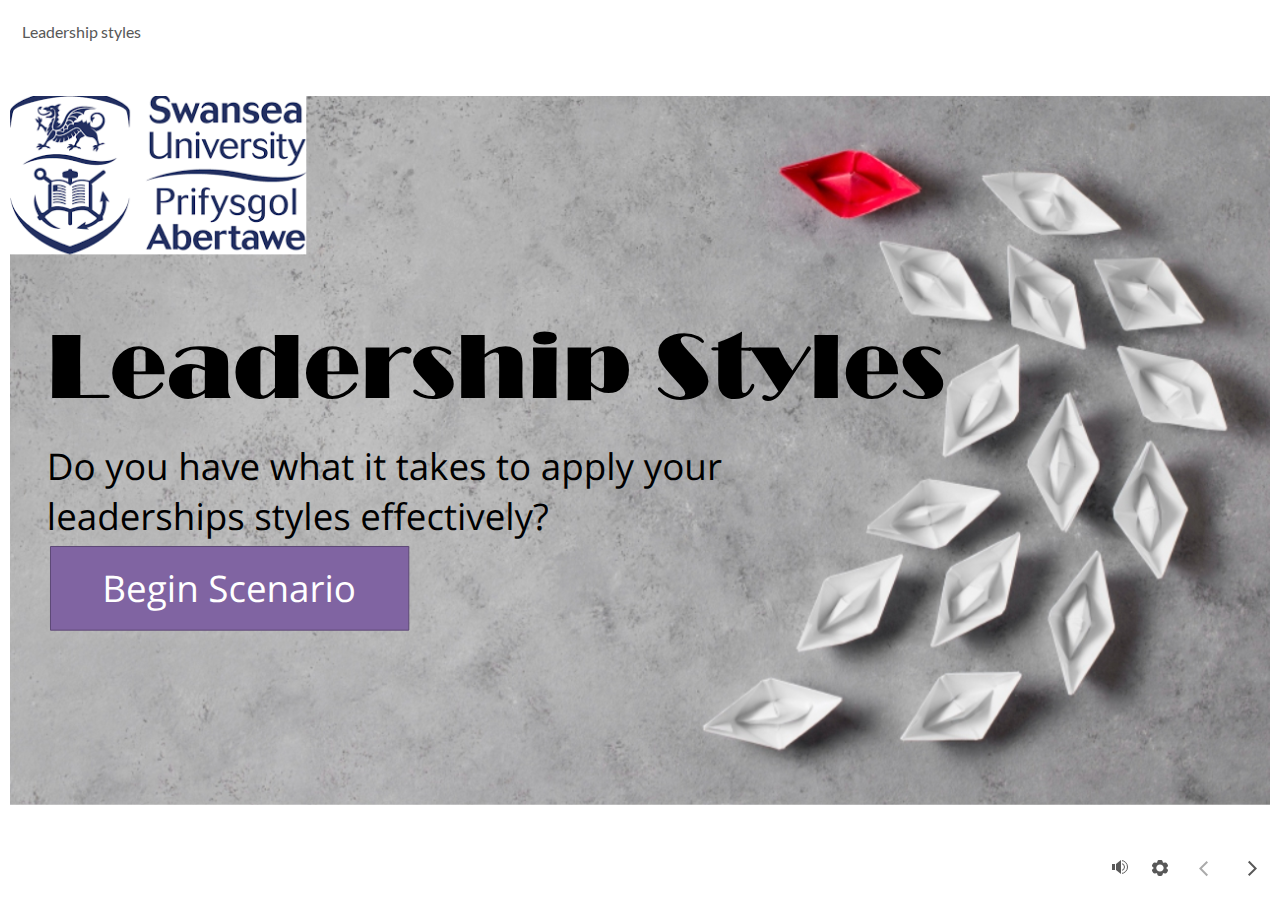
<file: index.html>
﻿<!doctype html>
<html lang="en-US">
<head>
  <meta charset="utf-8">
  <!-- Created using Storyline 360 - http://www.articulate.com  -->
  <!-- version: 3.76.30446.0 -->
  <title>Leadership styles</title>
  <meta http-equiv="x-ua-compatible" content="IE=edge"/>
  <meta name="viewport" content="width=device-width,initial-scale=1,user-scalable=no,shrink-to-fit=no,minimal-ui"/>
  <meta name="apple-mobile-web-app-capable" content="yes"/>
  <style>
    html, body { height: 100%; padding: 0; margin: 0 }
    #app { height: 100%; width: 100%; }
  </style>

  <script>
    window.DS = {};
    window.globals = {
      DATA_PATH_BASE: '',
      HAS_FRAME: true,
      HAS_SLIDE: true,

      lmsPresent: false,
      tinCanPresent: false,
      cmi5Present: false,
      aoSupport: false,
      scale: 'noscale',
      captureRc: false,
      browserSize: 'optimal',
      bgColor: '#FFFFFF',
      features: 'AccessibleVideo,ConnectionMessages,DropIn1,FullScreenToggle,InsertSvgPicture,LayerPresentAsDialog,MultipleQuizTracking,PlayerSpeedControl,StreamingVideo,UpdatedThemeEditor,UseAudioElement,VideoTranscripts',
      themeName: 'unified',
      preloaderColor: '#8C8C8C',
      suppressAnalytics: false,
      productChannel: 'stable',
      publishSource: 'storyline',
      aid: 'aid|ac6b4504-65fd-4cf8-86ee-554041f981d7',
      cid: 'e0d2ac02-83d3-4459-b502-01b6a561c4eb',
      playerVersion: '3.76.30446.0',
      publishTimestamp: '2023-06-19T13:06:47.9716850Z',
      maxIosVideoElements: 10,
      connectionSettings: { message: 'You%20are%20offline.%20Trying%20to%20reconnect...', useDarkTheme: true, mode: 'disabled' },

      
      parseParams: function(qs) {
        if (window.globals.parsedParams != null) {
          return window.globals.parsedParams;
        }
        qs = (qs || window.location.search.substr(1)).split('+').join(' ');
        var params = {},
            tokens,
            re = /[?&]?([^=]+)=([^&]*)/g;

        while (tokens = re.exec(qs)) {
          params[decodeURIComponent(tokens[1]).trim()] =
            decodeURIComponent(tokens[2]).trim();
        }
        window.globals.parsedParams = params;
        return params;
      }

    };
  </script>
  <script>
    var isIe11 = ('ActiveXObject' in window || window.MSBlobBuilder != null)
      && window.msCrypto != null && !window.ActiveXObject;
    if (isIe11) {
      window.globals.unsupportedBrowser = true;
      document.write(atob('[base64]'));
    }
  </script>
  
  <script>window.THREE = { };</script>
  
</head>
<body style="background: #FFFFFF" class="cs-HTML theme-unified">
  <!-- 360 -->
  <script>!function(){var e,i=/iPhone/i,o=/iPod/i,n=/iPad/i,t=/\biOS-universal(?:.+)Mac\b/i,r=/\bAndroid(?:.+)Mobile\b/i,a=/Android/i,d=/(?:SD4930UR|\bSilk(?:.+)Mobile\b)/i,p=/Silk/i,l=/Windows Phone/i,u=/\bWindows(?:.+)ARM\b/i,b=/BlackBerry/i,s=/BB10/i,c=/Opera Mini/i,f=/\b(CriOS|Chrome)(?:.+)Mobile/i,h=/Mobile(?:.+)Firefox\b/i,v=function(e){return void 0!==e&&"MacIntel"===e.platform&&"number"==typeof e.maxTouchPoints&&e.maxTouchPoints>1&&"undefined"==typeof MSStream};e=function(e){var m={userAgent:"",platform:"",maxTouchPoints:0};e||"undefined"==typeof navigator?"string"==typeof e?m.userAgent=e:e&&e.userAgent&&(m={userAgent:e.userAgent,platform:e.platform,maxTouchPoints:e.maxTouchPoints||0}):m={userAgent:navigator.userAgent,platform:navigator.platform,maxTouchPoints:navigator.maxTouchPoints||0};var g=m.userAgent,y=g.split("[FBAN");void 0!==y[1]&&(g=y[0]),void 0!==(y=g.split("Twitter"))[1]&&(g=y[0]);var A=function(e){return function(i){return i.test(e)}}(g),w={apple:{phone:A(i)&&!A(l),ipod:A(o),tablet:!A(i)&&(A(n)||v(m))&&!A(l),universal:A(t),device:(A(i)||A(o)||A(n)||A(t)||v(m))&&!A(l)},amazon:{phone:A(d),tablet:!A(d)&&A(p),device:A(d)||A(p)},android:{phone:!A(l)&&A(d)||!A(l)&&A(r),tablet:!A(l)&&!A(d)&&!A(r)&&(A(p)||A(a)),device:!A(l)&&(A(d)||A(p)||A(r)||A(a))||A(/\bokhttp\b/i)},windows:{phone:A(l),tablet:A(u),device:A(l)||A(u)},other:{blackberry:A(b),blackberry10:A(s),opera:A(c),firefox:A(h),chrome:A(f),device:A(b)||A(s)||A(c)||A(h)||A(f)},any:!1,phone:!1,tablet:!1};return w.any=w.apple.device||w.android.device||w.windows.device||w.other.device,w.phone=w.apple.phone||w.android.phone||w.windows.phone,w.tablet=w.apple.tablet||w.android.tablet||w.windows.tablet,w}(),"object"==typeof exports&&"undefined"!=typeof module?module.exports=e:"function"==typeof define&&define.amd?define((function(){return e})):this.isMobile=e}();
    window.isMobile.apple.tablet = window.isMobile.apple.tablet ||
      (navigator.platform === 'MacIntel' && navigator.maxTouchPoints > 1);
    window.isMobile.apple.device = window.isMobile.apple.device || window.isMobile.apple.tablet;
    window.isMobile.tablet = window.isMobile.tablet || window.isMobile.apple.tablet;
    window.isMobile.any = window.isMobile.any || window.isMobile.apple.tablet;
  </script>

  <div id="focus-sink" tabindex="-1"></div>

  <div id="preso"></div>
  <script>
    (function() {

      var classTypes = [ 'desktop', 'mobile', 'phone', 'tablet' ];

      var addDeviceClasses = function(prefix, testObj) {
        var curr, i;
        for (i = 0; i < classTypes.length; i++) {
          curr = classTypes[i];
          if (testObj[curr]) {
            document.body.classList.add(prefix + curr);
          }
        }
      };

      var params = window.globals.parseParams(),
          isDevicePreview = params.devicepreview === '1',
          isPhoneOverride = params.deviceType === 'phone' || (isDevicePreview && params.phone == '1'),
          isTabletOverride = (params.deviceType === 'tablet' || isDevicePreview) && !isPhoneOverride,
          isMobileOverride = isPhoneOverride || isTabletOverride;

      var deviceView = {
        desktop: !window.isMobile.any && !isMobileOverride,
        mobile: window.isMobile.any || isMobileOverride,
        phone: isPhoneOverride || (window.isMobile.phone && !isTabletOverride),
        tablet: isTabletOverride || window.isMobile.tablet
      };

      window.globals.deviceView = deviceView;
      window.isMobile.desktop = !window.isMobile.any;
      window.isMobile.mobile = window.isMobile.any;

      addDeviceClasses('view-', deviceView);

    })();
  </script>
  
  <script src='story_content/user.js' type=text/javascript></script>
  <div class="slide-loader"></div>

  <script>
    var doc = document, loader = doc.body.querySelector('.slide-loader'); [ 1, 2, 3 ].forEach(function(n) { var d = doc.createElement('div'); d.style.backgroundColor = window.globals.preloaderColor; d.classList.add('mobile-loader-dot'); d.classList.add('dot' + n); loader.appendChild(d); });
  </script>

  <div class="mobile-load-title-overlay" style="display: none">
    <div class="mobile-load-title">Leadership styles</div>
  </div>

  <div class="mobile-chrome-warning"></div>

  
<style>
  .warn-connection-dialog {
    display: none;
    background: transparent;
    pointer-events: none;
    position: fixed;
    left: 0;
    top: 0;
    width: 100%;
    height: 100%;
    z-index: 999;
  }

  .warn-connection-content {
    border-radius: 4px;
    background: white;
    border: 1px solid #E7E7E7;
    color: #333333;
    box-shadow: 0 2px 4px rgba(0, 0, 0, 0.25);
    transition: all 150ms ease-out;
    position: absolute;
    white-space: nowrap;
  }

  .view-phone.is-landscape .warn-connection-content {
    left: 23px;
    bottom: 23px;
  }

  .view-tablet.is-landscape .warn-connection-content {
    left: 50%;
    top: 20px;
    transform: translateX(-50%);
  }

  .is-portrait .warn-connection-content {
    transform: translate(-50%, calc(-100% - 15px));
  }

  .warn-connection-content p {
    display: inline-block;
    margin: 0 8px 0 0;
    line-height: 33px;
    font-size: 11px;
  }

  .warn-connection-content svg {
    position: relative;
    vertical-align: middle;
    margin: 0 2px 2px 8px;
  }

  .view-desktop .warn-connection-content {
    left: 1.5em;
    bottom: 1.5em;
  }

  .view-desktop .warn-connection-content p {
    font-size: 1.1em;
  }

  .is-offline .warn-connection-dialog {
    display: block;
  }

  .is-offline .cs-panel * {
    pointer-events: none !important;
  }

  .is-offline .cs-panel {
    pointer-events: all !important;
  }

  .is-offline #nav-controls * {
    pointer-events: none !important;
  }

  .is-offline #nav-controls {
    pointer-events: all !important;
  }
</style>

<div class="warn-connection-dialog">
  <div class="warn-connection-content">
    <svg width="17" height="15" viewBox="0 0 17 15" xmlns="http://www.w3.org/2000/svg">
      <path fill="#8F0000" stroke="white" d="M16.07,12.98 L15.88,12.23 L9.51,1.21 C8.97,0.26,7.6,0.26,7.06,1.21 L0.69,12.23 C0.15,13.16,0.81,14.36,1.91,14.36 H14.65 C15.47,14.36,16.05,13.7,16.07,12.98 Z"/>
      <path fill="white" stroke="white" d="M8.58,5.5 C8.35,5.28,8.5,5.35,8.21,5.32 C8.09,5.35,7.97,5.49,7.96,5.67 C7.97,5.79,7.98,5.92,7.98,6.04 L7.98,6.04 C7.99,6.17,8,6.31,8.01,6.43 L8.01,6.44 C8.03,6.92,8.06,7.41,8.09,7.9 L8.09,7.9 C8.12,8.39,8.14,8.88,8.17,9.37 C8.17,9.39,8.18,9.42,8.2,9.44 C8.23,9.46,8.25,9.47,8.28,9.47 C8.31,9.47,8.34,9.46,8.35,9.44 C8.37,9.43,8.38,9.4,8.39,9.35 L8.39,9.34 C8.39,9.24,8.4,9.15,8.4,9.05 L8.4,9.05 C8.41,8.96,8.41,8.86,8.42,8.75 C8.43,8.44,8.45,8.12,8.47,7.81 L8.47,7.81 C8.49,7.49,8.51,7.18,8.53,6.87 C8.55,6.46,8.56,6.05,8.59,5.64 L8.6,5.62 C8.6,5.57,8.59,5.53,8.58,5.5 L8.21,5.32 Z"/>
      <circle fill="white" stroke="white" cx="8.3" cy="11.35" r="0.3"/>
    </svg>
    <p>You are offline. Trying to reconnect...</p>
  </div>
</div>

<script>
  (function() {
    window.DS.connection = {
      warningShown: false,
      assets: {},
      loadingAssetGroup: false,
      retryDelay: 500
    };

    var connectionSettings = window.globals.connectionSettings || {};

    // The `window.globals.features` variable must be set in `webpack.dev.config` when testing locally - it is not enough
    // to have it in the data - but it must be set there as well.
    var useConnectionMessages = window.AbortController != null &&
      window.location.protocol != 'file:' &&
      window.globals.features.indexOf('ConnectionMessages') != -1 &&
      connectionSettings.mode === 'normal';

    window.DS.connection.useConnectionMessages = useConnectionMessages

    var assetCount = 0;
    var checkLoadedId;


    if (useConnectionMessages && connectionSettings != null) {
      var contentEl = document.querySelector('.warn-connection-content');
      var messageEl = contentEl.querySelector('p')

      if (connectionSettings.useDarkTheme) {
        contentEl.style.borderColor = '#BABBBA';
        contentEl.style.backgroundColor = '#282828';
        contentEl.style.color = '#FFFFFF';
      }

      if (connectionSettings.message != null) {
        messageEl.textContent = window.decodeURIComponent(connectionSettings.message);
      }
    }

    function checkAssetsReady() {
      for (var i in DS.connection.assets) {
        if (!DS.connection.assets[i].success) {
          return false;
        }
      }
      return true;
    }

    function stopAssetGroup() {
      if (!useConnectionMessages) { return; }

      assetCount = 0;

      DS.connection.oldAssetGroup = DS.connection.assets;
      DS.connection.assets = {};
      DS.connection.loadingAssetGroup = false;
      clearInterval(checkLoadedId);
    }

    function startAssetGroup() {
      if (!useConnectionMessages) { return; }
      var ticks = 0;
      clearInterval(checkLoadedId);
      checkLoadedId = setInterval(function() {
        var loaded = 0;
        if (assetCount === 0 && loaded === 0) {
          clearInterval(checkLoadedId);
          return;
        }

        for (var i in DS.connection.assets) {
          if (DS.connection.assets[i].success) {
            loaded++;
          }
        }

        if (assetCount === loaded && checkAssetsReady()) {
          for (var i in DS.connection.assets) {
            if (DS.connection.assets[i].action) {
              DS.connection.assets[i].action();
            }
          }
          hideWarning();
          stopAssetGroup();
        }
      }, 100)
    }

    function requiredAsset(url, action, retry, type) {
      if (!useConnectionMessages) { return; }
      if (DS.connection.assets[url]) { return; }

      DS.connection.assets[url] = {
        success: false, action: action, retry: retry, type: type
      };
      assetCount = Object.keys(DS.connection.assets).length;
      if (!DS.connection.loadingAssetGroup) {
        startAssetGroup();
      }
      DS.connection.loadingAssetGroup = true;
    }

    function assetLoaded(url) {
      if (!useConnectionMessages) { return; }
      if (DS.connection.assets[url]) {
        DS.connection.assets[url].success = true;
      }
    }

    function assetFailed(url) {
      if (!useConnectionMessages) { return; }
      if (!DS.connection.assets[url]) {
        if (/\.js$/.test(url)) {
          setTimeout(function() {
            if (DS.connection.lastSlideLoaded != null) {
              DS.connection.lastSlideLoaded();
            }
          }, DS.connection.retryDelay);
        }
        return;
      }
      if (!DS.connection.warningShown) { showWarning(); }
      if (DS.connection.assets[url].retry) {
        setTimeout(function() {
          if (!DS.connection.assets[url].success) {
            DS.connection.assets[url].retry()
          }
        }, DS.connection.retryDelay);
      }
    }

    function hideWarning() {
      document.body.classList.remove('is-offline');
      DS.connection.warningShown = false;
    }
    DS.connection.hideWarning = hideWarning

    function showWarning(btn) {
      document.body.classList.add('is-offline')
      DS.connection.warningShown = true;
      updateWarningPosition();
    }

    function updateWarningPosition() {
      if (!DS.connection.warningShown) {
        return;
      }

      var isPortrait = document.body.classList.contains('is-portrait');
      var warningEl = document.querySelector('.warn-connection-content');

      if (isPortrait) {
        var slide = document.querySelector('.primary-slide');
        var slideRect = slide.getBoundingClientRect();

        warningEl.style.top = `${slideRect.top}px`
        warningEl.style.left = `${slideRect.left + slideRect.width / 2}px`
      } else {
        warningEl.style.top = null;
        warningEl.style.left = null;
      }

      window.requestAnimationFrame(updateWarningPosition);
    }

    // these will all be noops if the feature flag isn't set in
    // the data and `window.globals.features`
    DS.connection.requiredAsset = requiredAsset;
    DS.connection.assetLoaded = assetLoaded;
    DS.connection.assetFailed = assetFailed;
    DS.connection.stopAssetGroup = stopAssetGroup;
    DS.connection.startAssetGroup = startAssetGroup;
  })();
</script>


  <script>
    
    if (window.autoSpider && window.vInterfaceObject) {
      document.querySelector('.mobile-load-title-overlay').style.display = 'none';
    }
  </script>

  

  <link rel="stylesheet" href="html5/data/css/output.min.css" data-noprefix/>
</body>
<script src="html5/lib/scripts/bootstrapper.min.js"></script>
</html>
</file>
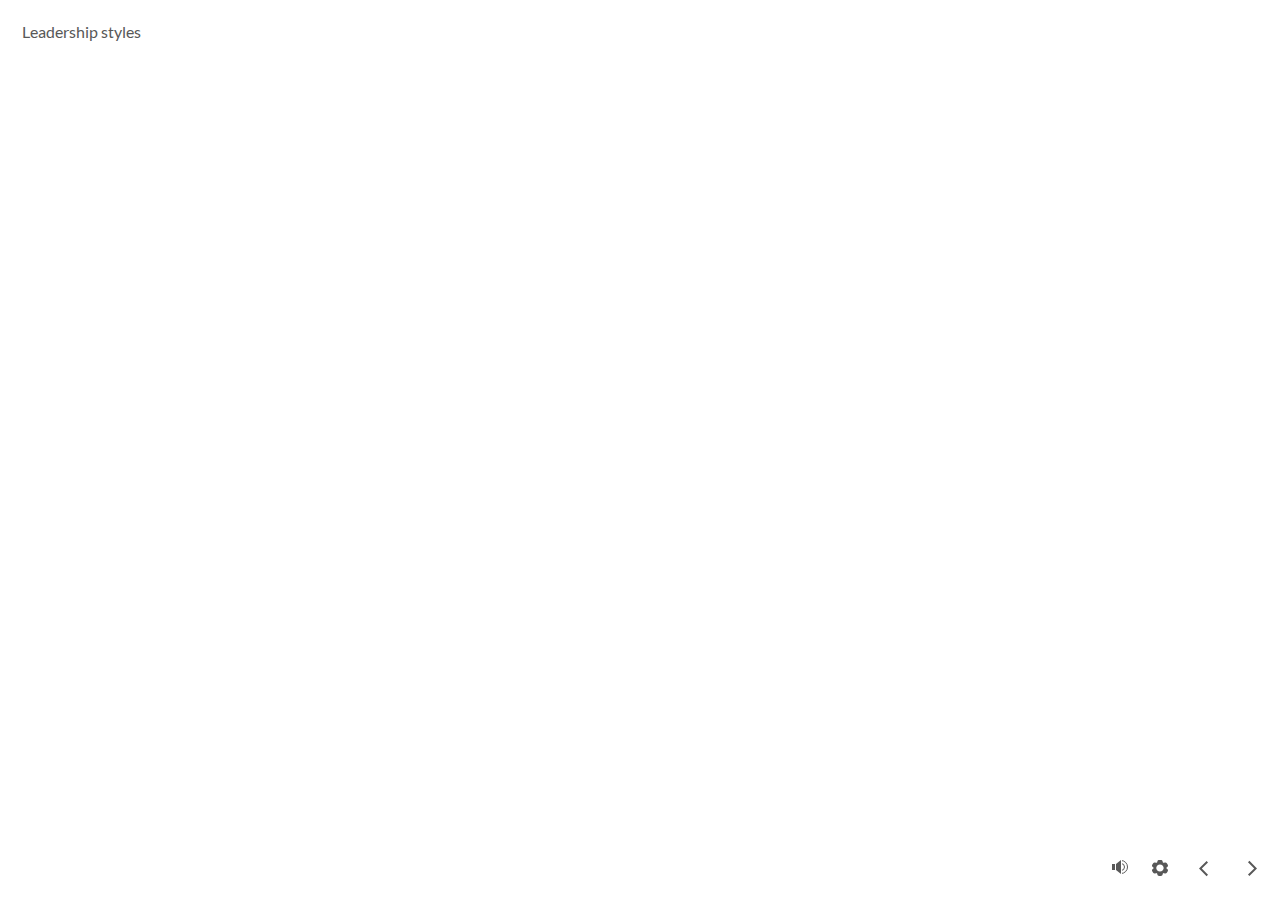
<file: index_lms.html>
<!doctype html>
<html lang="en-US">
<head>
  <meta charset="utf-8">
  <!-- Created using Storyline 360 - http://www.articulate.com  -->
  <!-- version: 3.76.30446.0 -->
  <title>Leadership styles</title>
  <meta http-equiv="x-ua-compatible" content="IE=edge"/>
  <meta name="viewport" content="width=device-width,initial-scale=1,user-scalable=no,shrink-to-fit=no,minimal-ui"/>
  <meta name="apple-mobile-web-app-capable" content="yes"/>
  <style>
    html, body { height: 100%; padding: 0; margin: 0 }
    #app { height: 100%; width: 100%; }
  </style>

  <script>
    window.DS = {};
    window.globals = {
      DATA_PATH_BASE: '',
      HAS_FRAME: true,
      HAS_SLIDE: true,

      lmsPresent: true,
      tinCanPresent: false,
      cmi5Present: false,
      aoSupport: false,
      scale: 'noscale',
      captureRc: false,
      browserSize: 'optimal',
      bgColor: '#FFFFFF',
      features: 'AccessibleVideo,ConnectionMessages,DropIn1,FullScreenToggle,InsertSvgPicture,LayerPresentAsDialog,MultipleQuizTracking,PlayerSpeedControl,StreamingVideo,UpdatedThemeEditor,UseAudioElement,VideoTranscripts',
      themeName: 'unified',
      preloaderColor: '#8C8C8C',
      suppressAnalytics: false,
      productChannel: 'stable',
      publishSource: 'storyline',
      aid: 'aid|ac6b4504-65fd-4cf8-86ee-554041f981d7',
      cid: 'e0d2ac02-83d3-4459-b502-01b6a561c4eb',
      playerVersion: '3.76.30446.0',
      publishTimestamp: '2023-06-19T13:06:48.2443332Z',
      maxIosVideoElements: 10,
      connectionSettings: { message: 'You%20are%20offline.%20Trying%20to%20reconnect...', useDarkTheme: true, mode: 'disabled' },

      
      parseParams: function(qs) {
        if (window.globals.parsedParams != null) {
          return window.globals.parsedParams;
        }
        qs = (qs || window.location.search.substr(1)).split('+').join(' ');
        var params = {},
            tokens,
            re = /[?&]?([^=]+)=([^&]*)/g;

        while (tokens = re.exec(qs)) {
          params[decodeURIComponent(tokens[1]).trim()] =
            decodeURIComponent(tokens[2]).trim();
        }
        window.globals.parsedParams = params;
        return params;
      }

    };
  </script>
  <script>
    var isIe11 = ('ActiveXObject' in window || window.MSBlobBuilder != null)
      && window.msCrypto != null && !window.ActiveXObject;
    if (isIe11) {
      window.globals.unsupportedBrowser = true;
      document.write(atob('[base64]'));
    }
  </script>
  <script src="lms/scormdriver.js" charset="utf-8"></script>
  <script>window.THREE = { };</script>
  
</head>
<body style="background: #FFFFFF" class="cs-HTML theme-unified">
  <!-- 360 -->
  <script>!function(){var e,i=/iPhone/i,o=/iPod/i,n=/iPad/i,t=/\biOS-universal(?:.+)Mac\b/i,r=/\bAndroid(?:.+)Mobile\b/i,a=/Android/i,d=/(?:SD4930UR|\bSilk(?:.+)Mobile\b)/i,p=/Silk/i,l=/Windows Phone/i,u=/\bWindows(?:.+)ARM\b/i,b=/BlackBerry/i,s=/BB10/i,c=/Opera Mini/i,f=/\b(CriOS|Chrome)(?:.+)Mobile/i,h=/Mobile(?:.+)Firefox\b/i,v=function(e){return void 0!==e&&"MacIntel"===e.platform&&"number"==typeof e.maxTouchPoints&&e.maxTouchPoints>1&&"undefined"==typeof MSStream};e=function(e){var m={userAgent:"",platform:"",maxTouchPoints:0};e||"undefined"==typeof navigator?"string"==typeof e?m.userAgent=e:e&&e.userAgent&&(m={userAgent:e.userAgent,platform:e.platform,maxTouchPoints:e.maxTouchPoints||0}):m={userAgent:navigator.userAgent,platform:navigator.platform,maxTouchPoints:navigator.maxTouchPoints||0};var g=m.userAgent,y=g.split("[FBAN");void 0!==y[1]&&(g=y[0]),void 0!==(y=g.split("Twitter"))[1]&&(g=y[0]);var A=function(e){return function(i){return i.test(e)}}(g),w={apple:{phone:A(i)&&!A(l),ipod:A(o),tablet:!A(i)&&(A(n)||v(m))&&!A(l),universal:A(t),device:(A(i)||A(o)||A(n)||A(t)||v(m))&&!A(l)},amazon:{phone:A(d),tablet:!A(d)&&A(p),device:A(d)||A(p)},android:{phone:!A(l)&&A(d)||!A(l)&&A(r),tablet:!A(l)&&!A(d)&&!A(r)&&(A(p)||A(a)),device:!A(l)&&(A(d)||A(p)||A(r)||A(a))||A(/\bokhttp\b/i)},windows:{phone:A(l),tablet:A(u),device:A(l)||A(u)},other:{blackberry:A(b),blackberry10:A(s),opera:A(c),firefox:A(h),chrome:A(f),device:A(b)||A(s)||A(c)||A(h)||A(f)},any:!1,phone:!1,tablet:!1};return w.any=w.apple.device||w.android.device||w.windows.device||w.other.device,w.phone=w.apple.phone||w.android.phone||w.windows.phone,w.tablet=w.apple.tablet||w.android.tablet||w.windows.tablet,w}(),"object"==typeof exports&&"undefined"!=typeof module?module.exports=e:"function"==typeof define&&define.amd?define((function(){return e})):this.isMobile=e}();
    window.isMobile.apple.tablet = window.isMobile.apple.tablet ||
      (navigator.platform === 'MacIntel' && navigator.maxTouchPoints > 1);
    window.isMobile.apple.device = window.isMobile.apple.device || window.isMobile.apple.tablet;
    window.isMobile.tablet = window.isMobile.tablet || window.isMobile.apple.tablet;
    window.isMobile.any = window.isMobile.any || window.isMobile.apple.tablet;
  </script>

  <div id="focus-sink" tabindex="-1"></div>

  <div id="preso"></div>
  <script>
    (function() {

      var classTypes = [ 'desktop', 'mobile', 'phone', 'tablet' ];

      var addDeviceClasses = function(prefix, testObj) {
        var curr, i;
        for (i = 0; i < classTypes.length; i++) {
          curr = classTypes[i];
          if (testObj[curr]) {
            document.body.classList.add(prefix + curr);
          }
        }
      };

      var params = window.globals.parseParams(),
          isDevicePreview = params.devicepreview === '1',
          isPhoneOverride = params.deviceType === 'phone' || (isDevicePreview && params.phone == '1'),
          isTabletOverride = (params.deviceType === 'tablet' || isDevicePreview) && !isPhoneOverride,
          isMobileOverride = isPhoneOverride || isTabletOverride;

      var deviceView = {
        desktop: !window.isMobile.any && !isMobileOverride,
        mobile: window.isMobile.any || isMobileOverride,
        phone: isPhoneOverride || (window.isMobile.phone && !isTabletOverride),
        tablet: isTabletOverride || window.isMobile.tablet
      };

      window.globals.deviceView = deviceView;
      window.isMobile.desktop = !window.isMobile.any;
      window.isMobile.mobile = window.isMobile.any;

      addDeviceClasses('view-', deviceView);

    })();
  </script>
  
  <script src='story_content/user.js' type=text/javascript></script>
  <div class="slide-loader"></div>

  <script>
    var doc = document, loader = doc.body.querySelector('.slide-loader'); [ 1, 2, 3 ].forEach(function(n) { var d = doc.createElement('div'); d.style.backgroundColor = window.globals.preloaderColor; d.classList.add('mobile-loader-dot'); d.classList.add('dot' + n); loader.appendChild(d); });
  </script>

  <div class="mobile-load-title-overlay" style="display: none">
    <div class="mobile-load-title">Leadership styles</div>
  </div>

  <div class="mobile-chrome-warning"></div>

  
<style>
  .warn-connection-dialog {
    display: none;
    background: transparent;
    pointer-events: none;
    position: fixed;
    left: 0;
    top: 0;
    width: 100%;
    height: 100%;
    z-index: 999;
  }

  .warn-connection-content {
    border-radius: 4px;
    background: white;
    border: 1px solid #E7E7E7;
    color: #333333;
    box-shadow: 0 2px 4px rgba(0, 0, 0, 0.25);
    transition: all 150ms ease-out;
    position: absolute;
    white-space: nowrap;
  }

  .view-phone.is-landscape .warn-connection-content {
    left: 23px;
    bottom: 23px;
  }

  .view-tablet.is-landscape .warn-connection-content {
    left: 50%;
    top: 20px;
    transform: translateX(-50%);
  }

  .is-portrait .warn-connection-content {
    transform: translate(-50%, calc(-100% - 15px));
  }

  .warn-connection-content p {
    display: inline-block;
    margin: 0 8px 0 0;
    line-height: 33px;
    font-size: 11px;
  }

  .warn-connection-content svg {
    position: relative;
    vertical-align: middle;
    margin: 0 2px 2px 8px;
  }

  .view-desktop .warn-connection-content {
    left: 1.5em;
    bottom: 1.5em;
  }

  .view-desktop .warn-connection-content p {
    font-size: 1.1em;
  }

  .is-offline .warn-connection-dialog {
    display: block;
  }

  .is-offline .cs-panel * {
    pointer-events: none !important;
  }

  .is-offline .cs-panel {
    pointer-events: all !important;
  }

  .is-offline #nav-controls * {
    pointer-events: none !important;
  }

  .is-offline #nav-controls {
    pointer-events: all !important;
  }
</style>

<div class="warn-connection-dialog">
  <div class="warn-connection-content">
    <svg width="17" height="15" viewBox="0 0 17 15" xmlns="http://www.w3.org/2000/svg">
      <path fill="#8F0000" stroke="white" d="M16.07,12.98 L15.88,12.23 L9.51,1.21 C8.97,0.26,7.6,0.26,7.06,1.21 L0.69,12.23 C0.15,13.16,0.81,14.36,1.91,14.36 H14.65 C15.47,14.36,16.05,13.7,16.07,12.98 Z"/>
      <path fill="white" stroke="white" d="M8.58,5.5 C8.35,5.28,8.5,5.35,8.21,5.32 C8.09,5.35,7.97,5.49,7.96,5.67 C7.97,5.79,7.98,5.92,7.98,6.04 L7.98,6.04 C7.99,6.17,8,6.31,8.01,6.43 L8.01,6.44 C8.03,6.92,8.06,7.41,8.09,7.9 L8.09,7.9 C8.12,8.39,8.14,8.88,8.17,9.37 C8.17,9.39,8.18,9.42,8.2,9.44 C8.23,9.46,8.25,9.47,8.28,9.47 C8.31,9.47,8.34,9.46,8.35,9.44 C8.37,9.43,8.38,9.4,8.39,9.35 L8.39,9.34 C8.39,9.24,8.4,9.15,8.4,9.05 L8.4,9.05 C8.41,8.96,8.41,8.86,8.42,8.75 C8.43,8.44,8.45,8.12,8.47,7.81 L8.47,7.81 C8.49,7.49,8.51,7.18,8.53,6.87 C8.55,6.46,8.56,6.05,8.59,5.64 L8.6,5.62 C8.6,5.57,8.59,5.53,8.58,5.5 L8.21,5.32 Z"/>
      <circle fill="white" stroke="white" cx="8.3" cy="11.35" r="0.3"/>
    </svg>
    <p>You are offline. Trying to reconnect...</p>
  </div>
</div>

<script>
  (function() {
    window.DS.connection = {
      warningShown: false,
      assets: {},
      loadingAssetGroup: false,
      retryDelay: 500
    };

    var connectionSettings = window.globals.connectionSettings || {};

    // The `window.globals.features` variable must be set in `webpack.dev.config` when testing locally - it is not enough
    // to have it in the data - but it must be set there as well.
    var useConnectionMessages = window.AbortController != null &&
      window.location.protocol != 'file:' &&
      window.globals.features.indexOf('ConnectionMessages') != -1 &&
      connectionSettings.mode === 'normal';

    window.DS.connection.useConnectionMessages = useConnectionMessages

    var assetCount = 0;
    var checkLoadedId;


    if (useConnectionMessages && connectionSettings != null) {
      var contentEl = document.querySelector('.warn-connection-content');
      var messageEl = contentEl.querySelector('p')

      if (connectionSettings.useDarkTheme) {
        contentEl.style.borderColor = '#BABBBA';
        contentEl.style.backgroundColor = '#282828';
        contentEl.style.color = '#FFFFFF';
      }

      if (connectionSettings.message != null) {
        messageEl.textContent = window.decodeURIComponent(connectionSettings.message);
      }
    }

    function checkAssetsReady() {
      for (var i in DS.connection.assets) {
        if (!DS.connection.assets[i].success) {
          return false;
        }
      }
      return true;
    }

    function stopAssetGroup() {
      if (!useConnectionMessages) { return; }

      assetCount = 0;

      DS.connection.oldAssetGroup = DS.connection.assets;
      DS.connection.assets = {};
      DS.connection.loadingAssetGroup = false;
      clearInterval(checkLoadedId);
    }

    function startAssetGroup() {
      if (!useConnectionMessages) { return; }
      var ticks = 0;
      clearInterval(checkLoadedId);
      checkLoadedId = setInterval(function() {
        var loaded = 0;
        if (assetCount === 0 && loaded === 0) {
          clearInterval(checkLoadedId);
          return;
        }

        for (var i in DS.connection.assets) {
          if (DS.connection.assets[i].success) {
            loaded++;
          }
        }

        if (assetCount === loaded && checkAssetsReady()) {
          for (var i in DS.connection.assets) {
            if (DS.connection.assets[i].action) {
              DS.connection.assets[i].action();
            }
          }
          hideWarning();
          stopAssetGroup();
        }
      }, 100)
    }

    function requiredAsset(url, action, retry, type) {
      if (!useConnectionMessages) { return; }
      if (DS.connection.assets[url]) { return; }

      DS.connection.assets[url] = {
        success: false, action: action, retry: retry, type: type
      };
      assetCount = Object.keys(DS.connection.assets).length;
      if (!DS.connection.loadingAssetGroup) {
        startAssetGroup();
      }
      DS.connection.loadingAssetGroup = true;
    }

    function assetLoaded(url) {
      if (!useConnectionMessages) { return; }
      if (DS.connection.assets[url]) {
        DS.connection.assets[url].success = true;
      }
    }

    function assetFailed(url) {
      if (!useConnectionMessages) { return; }
      if (!DS.connection.assets[url]) {
        if (/\.js$/.test(url)) {
          setTimeout(function() {
            if (DS.connection.lastSlideLoaded != null) {
              DS.connection.lastSlideLoaded();
            }
          }, DS.connection.retryDelay);
        }
        return;
      }
      if (!DS.connection.warningShown) { showWarning(); }
      if (DS.connection.assets[url].retry) {
        setTimeout(function() {
          if (!DS.connection.assets[url].success) {
            DS.connection.assets[url].retry()
          }
        }, DS.connection.retryDelay);
      }
    }

    function hideWarning() {
      document.body.classList.remove('is-offline');
      DS.connection.warningShown = false;
    }
    DS.connection.hideWarning = hideWarning

    function showWarning(btn) {
      document.body.classList.add('is-offline')
      DS.connection.warningShown = true;
      updateWarningPosition();
    }

    function updateWarningPosition() {
      if (!DS.connection.warningShown) {
        return;
      }

      var isPortrait = document.body.classList.contains('is-portrait');
      var warningEl = document.querySelector('.warn-connection-content');

      if (isPortrait) {
        var slide = document.querySelector('.primary-slide');
        var slideRect = slide.getBoundingClientRect();

        warningEl.style.top = `${slideRect.top}px`
        warningEl.style.left = `${slideRect.left + slideRect.width / 2}px`
      } else {
        warningEl.style.top = null;
        warningEl.style.left = null;
      }

      window.requestAnimationFrame(updateWarningPosition);
    }

    // these will all be noops if the feature flag isn't set in
    // the data and `window.globals.features`
    DS.connection.requiredAsset = requiredAsset;
    DS.connection.assetLoaded = assetLoaded;
    DS.connection.assetFailed = assetFailed;
    DS.connection.stopAssetGroup = stopAssetGroup;
    DS.connection.startAssetGroup = startAssetGroup;
  })();
</script>


  <script>
    
    if (window.autoSpider && window.vInterfaceObject) {
      document.querySelector('.mobile-load-title-overlay').style.display = 'none';
    }
  </script>

  

  <link rel="stylesheet" href="html5/data/css/output.min.css" data-noprefix/>
</body>
<script src="html5/lib/scripts/bootstrapper.min.js"></script>
</html>
</file>
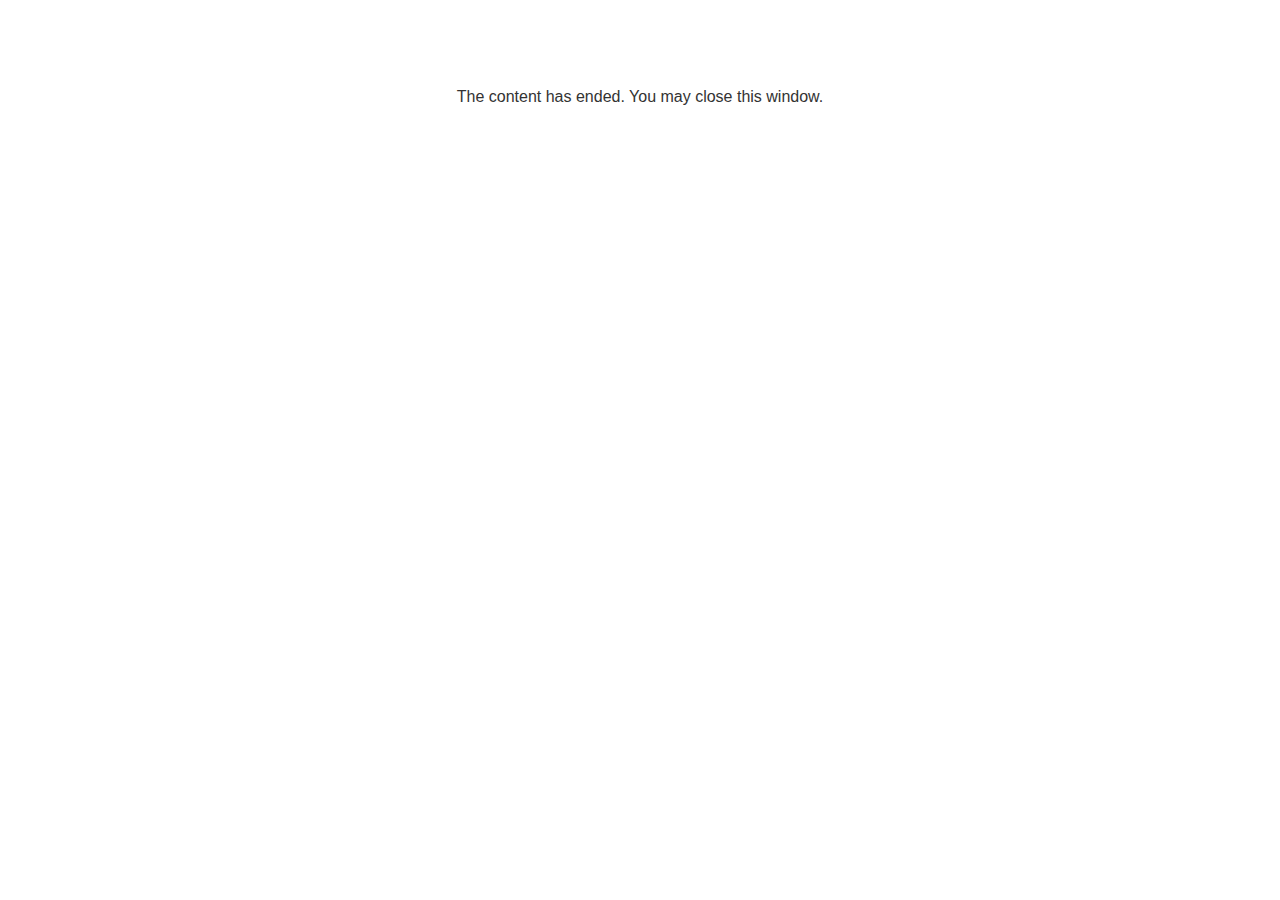
<file: lms/goodbye.html>
<!doctype html>
<html>
<body style="background-color: #ffffff;">

<p role="alert" style="color: #333333;font-family: Lato, articulate, tahoma, arial;font-size: medium;text-align: center;">
<br><br><br><br>
The content has ended. You may close this window.
</p>

</body>
</html>
</file>
<file: html5/data/css/output.min.css>
@font-face {
  font-family: 'LatoBold Charset1_ Bold16965347';
  src: url('[data-uri]');
  font-style: normal;
  font-weight: normal;
}
@font-face {
  font-family: 'Lato Charset1_ 5onoHdktE3FE9A55';
  src: url('[data-uri]');
  font-style: normal;
  font-weight: normal;
}
@font-face {
  font-family: 'Broadway Charset1_ 675b8DF0291F';
  src: url('[data-uri]');
  font-style: normal;
  font-weight: normal;
}
@font-face {
  font-family: 'Open Sans Charset1_ 6Xx2C3EED5D';
  src: url('[data-uri]');
  font-style: normal;
  font-weight: normal;
}
@font-face {
  font-family: 'Broadway Charset0_vAQ6c1F7FDF51';
  src: url('[data-uri]');
  font-style: normal;
  font-weight: normal;
}
@font-face {
  font-family: 'Open Sans Charset0_v9TY33EDE6F2';
  src: url('[data-uri]');
  font-style: normal;
  font-weight: normal;
}
.cs-HTML {
  background: rgba(255, 255, 255, 1);
}
.cs-pxabnsnfns00000000101 .cs-infopanel  {
  box-shadow: 0 1px 0 rgba(0, 0, 0, 0);
  background: rgba(255, 255, 255, 1);
}
.cs-pxabnsnfns00000000101 .cs-infopanel .cs-link {
  color: rgba(88, 88, 88, 1);
}
.cs-pxabnsnfns00000000101 .cs-infopanel .cs-link:hover {
  color: rgba(255, 255, 255, 1);
}
.cs-pxabnsnfns00000000101 .cs-infopanel .cs-name {
  color: rgba(68, 68, 68, 1);
}
.cs-pxabnsnfns00000000101 .cs-infopanel .cs-title {
  color: rgba(153, 153, 153, 1);
}
.cs-pxabnsnfns00000000101 .cs-infopanelpopup  {
  box-shadow: 0 1px 0 rgba(0, 0, 0, 0);
  background: rgba(0, 0, 0, 0);
}
.cs-pxabnsnfns00000000101 .cs-infopanelpopup .cs-link {
  color: rgba(255, 0, 0, 1);
}
.cs-pxabnsnfns00000000101 .cs-infopanelpopup .cs-link:hover {
  color: rgba(255, 255, 255, 1);
}
.cs-pxabnsnfns00000000101 .cs-infopanelpopup .cs-name {
  color: rgba(255, 255, 255, 1);
}
.cs-pxabnsnfns00000000101 .cs-infopanelpopup .cs-bio {
  color: rgba(88, 88, 88, 1);
}
.cs-pxabnsnfns00000000101 .cs-timer  {
  color: rgba(88, 88, 88, 1);
}
.cs-pxabnsnfns00000000101 .cs-duration stop:first-child {
  stop-color: rgba(220, 220, 220, 1);
}
.cs-pxabnsnfns00000000101 .cs-duration stop:last-child {
  stop-color: rgba(220, 220, 220, 1);
}
.cs-pxabnsnfns00000000101 .cs-elapsed stop:first-child {
  stop-color: rgba(254, 227, 71, 1);
}
.cs-pxabnsnfns00000000101 .cs-elapsed stop:last-child {
  stop-color: rgba(254, 227, 71, 1);
}
.cs-pxabnsnfns00000000101 .cs-timer .cs-pie .cs-innerstroke {
  stroke: rgba(199, 199, 199, 1);
}
.cs-pxabnsnfns00000000101 .cs-timer .cs-pie .cs-innerborder {
  stroke: rgba(255, 255, 255, 1);
}
.cs-pxabnsnfns00000000101 .cs-window  {
  box-shadow: 0 8px 5px rgba(0, 0, 0, 0.2);
  border-color: rgba(49, 99, 0, 1);
  background: rgba(250, 250, 250, 1);
  color: rgba(70, 70, 70, 1);
}
.cs-pxabnsnfns00000000101 .cs-window .cs-diva {
  border-color: rgba(0, 0, 0, 0);
}
.cs-pxabnsnfns00000000101 .cs-window .cs-divb {
  border-color: rgba(0, 0, 0, 0);
}
.cs-pxabnsnfns00000000101 .cs-editor .cs-editor-slide {
  color: rgba(255, 255, 255, 1);
}
.cs-pxabnsnfns00000000101 .cs-editor .cs-editor-html {
  color: rgba(70, 70, 70, 1);
}
.cs-pxabnsnfns00000000101 .cs-editor .cs-editor-button {
  text-shadow: 0 1px 0 rgba(0, 0, 0, 0);
  color: rgba(255, 255, 255, 1);
  border-color: rgba(33, 68, 0, 1);
  background: rgba(60, 124, 0, 1);
}
.cs-pxabnsnfns00000000101 .cs-editor .cs-editor-button:hover {
  background: rgba(66, 142, 0, 1);
}
.cs-pxabnsnfns00000000101 .cs-editor .cs-editor-button:active {
  background: rgba(46, 93, 0, 1);
}
.cs-pxabnsnfns00000000101 .cs-listitem  {
  color: rgba(70, 70, 70, 1);
  border-color: none;
  border: 1px solid transparent;
}
.cs-pxabnsnfns00000000101 .cs-listitem:hover {
  background: rgba(0, 0, 0, 0.05);
  border-color: rgba(142, 143, 142, 1) !important;
  border-width: 1px;
  border-radius: 2px;
  border-style: solid;
  box-sizing: border-box;
}
.cs-pxabnsnfns00000000101 .cs-listitem.hover {
  background: rgba(0, 0, 0, 0.05);
  border-color: rgba(142, 143, 142, 1) !important;
  border-width: 1px;
  border-radius: 2px;
  border-style: solid;
  box-sizing: border-box;
}
.cs-pxabnsnfns00000000101 .cs-glossary  {
  color: rgba(70, 70, 70, 1);
}
.cs-pxabnsnfns00000000101 .cs-glossary .cs-scrolling-panel {
  background: rgba(0, 0, 0, 0);
}
.cs-pxabnsnfns00000000101 .cs-glossary .cs-term.cs-selected .cs-choice-list-trigger {
  color: rgba(255, 255, 255, 1);
  background: rgba(255, 255, 255, 1);
}
.cs-pxabnsnfns00000000101 .cs-glossary .cs-term.cs-selected .cs-choice-list-trigger:focus {
  color: rgba(255, 255, 255, 1);
  background: rgba(255, 255, 255, 1);
}
.cs-pxabnsnfns00000000101 .cs-glossary .cs-term:hover .cs-choice-list-trigger {
  background: rgba(70, 70, 70, 1);
}
.cs-pxabnsnfns00000000101 .cs-glossary .cs-term.hover .cs-choice-list-trigger {
  background: rgba(70, 70, 70, 1);
}
.cs-pxabnsnfns00000000101 .cs-glossary .cs-term .cs-choice-list-trigger:focus {
  background: rgba(70, 70, 70, 1);
}
.cs-pxabnsnfns00000000101 .cs-glossary .cs-diva {
  border-color: rgba(0, 0, 0, 0);
}
.cs-pxabnsnfns00000000101 .cs-glossary .cs-divb {
  border-color: rgba(0, 0, 0, 0);
}
.cs-pxabnsnfns00000000101 .cs-glossary .cs-divc {
  border-color: rgba(0, 0, 0, 0);
}
.cs-pxabnsnfns00000000101 .cs-glossary .cs-heading {
  color: rgba(44, 47, 48, 1);
  font-weight: 700;
}
.note-content p span {
  color: rgba(70, 70, 70, 1);
  line-height: 1.4em;
  font-size: 103.769%;
}
.cs-pxabnsnfns00000000101 .cs-resource .cs-separator {
  border-color: rgba(0, 0, 0, 0);
}
.cs-pxabnsnfns00000000101 .cs-outline  {
  color: rgba(45, 45, 45, 1);
}
.cs-pxabnsnfns00000000101 .cs-outline .cs-diva {
  border-color: rgba(0, 0, 0, 0);
}
.cs-pxabnsnfns00000000101 .cs-outline .cs-divb {
  border-color: rgba(0, 0, 0, 0);
}
.cs-pxabnsnfns00000000101 .cs-outline .cs-divc {
  border-color: rgba(0, 0, 0, 0);
}
.cs-pxabnsnfns00000000101 .cs-outline .cs-search-filter:hover {
  color: rgba(0, 0, 0, 0);
}
.cs-pxabnsnfns00000000101 .cs-outline .cs-search-filter.hover {
  color: rgba(0, 0, 0, 0);
}
.cs-pxabnsnfns00000000101 .cs-transcript  {
  color: rgba(255, 255, 255, 1);
}
.cs-pxabnsnfns00000000101 .cs-transcript .cs-div {
  border-color: rgba(0, 0, 0, 0);
}
.cs-pxabnsnfns00000000101 .cs-tabs:not(.topmenu-item) {
  color: rgba(39, 43, 44, 1);
}
.cs-pxabnsnfns00000000101 .cs-tabs .cs-inner-button:not(.topmenu-item) {
  text-shadow: 0 1px 0 rgba(0, 0, 0, 0);
}
.cs-pxabnsnfns00000000101 .cs-tabs:hover:not(.topmenu-item) {
  color: rgba(39, 43, 44, 1);
}
.cs-pxabnsnfns00000000101 .cs-tabs.cs-selected {
  background: rgba(0, 0, 0, 0);
  color: rgba(39, 43, 44, 1);
}
.cs-pxabnsnfns00000000101 .cs-seekcontrol  {
  background: rgba(0, 0, 0, 0);
  border-color: rgba(0, 0, 0, 0);
}
.cs-pxabnsnfns00000000101 .cs-seekcontrol .cs-button:hover .cs-icon {
  fill: rgba(255, 255, 255, 1);
}
.cs-pxabnsnfns00000000101 .cs-seekcontrol .cs-button.hover .cs-icon {
  fill: rgba(255, 255, 255, 1);
}
.cs-pxabnsnfns00000000101 .cs-seekcontrol .cs-button .cs-icon-shadow {
  fill: rgba(0, 0, 0, 0);
}
.cs-pxabnsnfns00000000101 .cs-seekcontrol .cs-button .cs-icon {
  fill: rgba(140, 140, 140, 1);
}
.cs-pxabnsnfns00000000101 .cs-seekcontrol .cs-seek .cs-fill {
  background: rgba(255, 255, 255, 0.6);
}
.cs-pxabnsnfns00000000101 .cs-seekcontrol .cs-seek {
  background: rgba(142, 143, 142, 1);
  border-color: rgba(0, 0, 0, 0);
}
.cs-pxabnsnfns00000000101 .cs-searchinput .cs-input {
  color: rgba(70, 70, 70, 1);
  border-color: rgba(0, 0, 0, 0);
  background: rgba(0, 0, 0, 0.05);
}
.cs-pxabnsnfns00000000101 .cs-searchinput .cs-input:focus {
  color: rgba(44, 47, 48, 1);
  background: rgba(41, 41, 41, 1);
}
.cs-pxabnsnfns00000000101 .cs-searchinput .cs-input:hover {
  box-shadow: inset 0 0 1px 0 rgba(69, 126, 19, 0);
}
.cs-pxabnsnfns00000000101 .cs-searchinput .cs-input.hover {
  box-shadow: inset 0 0 1px 0 rgba(69, 126, 19, 0);
}
.cs-pxabnsnfns00000000101 .cs-searchinput .cs-button .cs-icon {
  fill: rgba(88, 88, 88, 1);
}
.cs-pxabnsnfns00000000101 .cs-searchinput .cs-button:hover {
  fill: rgba(63, 133, 0, 1);
}
.cs-pxabnsnfns00000000101 .cs-searchinput .cs-button.hover {
  fill: rgba(63, 133, 0, 1);
}
.cs-pxabnsnfns00000000101 .cs-menu  {
  box-shadow: 0 1px 0 rgba(0, 0, 0, 0);
  background: rgba(250, 250, 250, 1);
}
.cs-pxabnsnfns00000000101 .cs-topmenu-item.active .cs-tab {
  background: rgba(250, 250, 250, 1);
}
.cs-pxabnsnfns00000000101 .cs-logo  {
  box-shadow: 0 1px 0 rgba(37, 75, 0, 1);
  background: rgba(255, 255, 255, 0);
}
.cs-pxabnsnfns00000000101 .cs-checkbox  {
  color: rgba(255, 255, 255, 1);
}
.cs-pxabnsnfns00000000101 .cs-checkbox:hover {
  border-color: rgba(175, 221, 130, 1);
}
.cs-pxabnsnfns00000000101 .cs-checkbox.hover {
  border-color: rgba(175, 221, 130, 1);
}
.cs-pxabnsnfns00000000101 .cs-checkbox .cs-box {
  color: rgba(255, 255, 255, 1);
  border-color: rgba(42, 83, 0, 1);
}
.cs-pxabnsnfns00000000101 .cs-checkbox .cs-box:checked::after {
  color: rgba(43, 196, 0, 1);
}
.cs-pxabnsnfns00000000101 .cs-button  {
  text-shadow: 0 1px 0 rgba(0, 0, 0, 0);
  color: rgba(88, 88, 88, 1);
  border-color: rgba(0, 0, 0, 0);
  background: rgba(0, 0, 0, 0);
  box-shadow: 0 1px 0 rgba(0, 0, 0, 0);
}
.cs-pxabnsnfns00000000101 .cs-button .cs-icon {
  fill: rgba(88, 88, 88, 1);
}
.cs-pxabnsnfns00000000101 .cs-button .cs-icon-shadow {
  fill: rgba(0, 0, 0, 0);
}
.cs-pxabnsnfns00000000101 .cs-button:hover {
  background: rgba(39, 43, 44, 1);
}
.cs-pxabnsnfns00000000101 .cs-button.hover {
  background: rgba(39, 43, 44, 1);
}
.cs-pxabnsnfns00000000101 .cs-button:active {
  background: rgba(0, 0, 0, 0);
}
.cs-pxabnsnfns00000000101 .cs-button.cs-disabled:hover {
  background: rgba(0, 0, 0, 0);
}
.cs-pxabnsnfns00000000101 .cs-button.cs-disabled.hover {
  background: rgba(0, 0, 0, 0);
}
.cs-pxabnsnfns00000000101 .cs-button.cs-disabled:active {
  background: rgba(0, 0, 0, 0);
}
.cs-pxabnsnfns00000000101 .cs-button.cs-volume:hover {
  background: rgba(0, 0, 0, 0);
}
.cs-pxabnsnfns00000000101 .cs-button.cs-volume.hover {
  background: rgba(0, 0, 0, 0);
}
.cs-pxabnsnfns00000000101 .cs-button.cs-volume:active {
  background: rgba(0, 0, 0, 0);
}
.cs-pxabnsnfns00000000101.cs-base  {
  color: rgba(88, 88, 88, 1);
  border-color: rgba(255, 255, 255, 0);
  background: rgba(255, 255, 255, 1);
}
.cs-pxabnsnfns00000000101.cs-base .cs-separator .cs-diva {
  background: rgba(250, 250, 250, 1);
}
.cs-pxabnsnfns00000000101.cs-base .cs-separator .cs-divb {
  background: rgba(0, 0, 0, 0);
}
.cs-pxabnsnfns00000000101.cs-base .cs-topmenu-item.active .cs-tab {
  border-color: rgba(250, 250, 250, 1);
}
.cs-pxabnsnfns00000000101.cs-base .cs-topmenu-item.active .cs-panel {
  border-color: rgba(250, 250, 250, 1);
}
.cs-pxabnsnfns00000000101.cs-base .cs-left {
  background: rgba(250, 250, 250, 1);
}
.cs-pxabnsnfns00000000101.cs-base .cs-area-primary .cs-slide-container {
  background: rgba(255, 255, 255, 1);
}
.cs-pxabnsnfns00000000101.cs-base.cs-custom-theme .cs-brandhighlight-bg {
  background: rgba(72, 147, 184, 1) !important;
}
.cs-pxabnsnfns00000000101.cs-base.cs-custom-theme .cs-brandhighlight-secondary-bg {
  background: rgba(72, 147, 184, 1) !important;
}
.cs-pxabnsnfns00000000101.cs-base.cs-custom-theme .cs-brandhighlight-border {
  border-color: rgba(72, 147, 184, 1) !important;
}
.cs-pxabnsnfns00000000101.cs-base.cs-custom-theme .cs-brandhighlight-text {
  color: rgba(72, 147, 184, 1) !important;
}
.cs-pxabnsnfns00000000101.cs-base.cs-custom-theme .cs-brandhighlight-fill {
  fill: rgba(72, 147, 184, 1) !important;
}
.cs-pxabnsnfns00000000101.cs-base.cs-custom-theme .cs-listitem.cs-selected {
  background-color: rgba(0, 0, 0, 0.05) !important;
}
.cs-pxabnsnfns00000000101 .cs-volume::-moz-range-thumb {
  border-color: rgba(43, 85, 0, 1);
  box-shadow: inset 0 0 1px 0 rgba(43, 85, 0, 1);
  background: rgba(255, 255, 255, 1);
}
.cs-pxabnsnfns00000000101 .cs-volume::-ms-thumb {
  border-color: rgba(43, 85, 0, 1);
  box-shadow: inset 0 0 1px 0 rgba(43, 85, 0, 1);
  background: rgba(255, 255, 255, 1);
}
.cs-pxabnsnfns00000000101 .cs-volume::-webkit-slider-thumb {
  border-color: rgba(43, 85, 0, 1);
  box-shadow: inset 0 0 1px 0 rgba(43, 85, 0, 1);
  background: rgba(255, 255, 255, 1);
}
.cs-pxabnsnfns00000000101 .cs-volume::-moz-range-track {
  border-color: rgba(66, 140, 1, 1);
  background: rgba(142, 143, 142, 1);
}
.cs-pxabnsnfns00000000101 .cs-volume::-ms-track {
  border-color: rgba(66, 140, 1, 1);
  background: rgba(142, 143, 142, 1);
}
.cs-pxabnsnfns00000000101 .cs-volume::-webkit-slider-runnable-track {
  border-color: rgba(66, 140, 1, 1);
  background: rgba(142, 143, 142, 1);
}
body.show-focus .tab-focus-box {
  box-shadow: 0 0 0 1px rgba(255, 255, 0, 1), 0 0 0 3px rgba(0, 32, 96, 1), 0 0 5px 5px rgba(255, 255, 0, 1);
  border-color: transparent;
  outline: 2px transparent solid;
}
.skipnav {
  box-shadow: 0 0 0 1px rgba(255, 255, 0, 1), 0 0 0 3px rgba(0, 32, 96, 1), 0 0 5px 5px rgba(255, 255, 0, 1);
  border-color: transparent;
  outline: 2px transparent solid;
}
.cs-pxabnsnfns00000000101 .cs-listitem:hover {
  color: none;
}
.cs-pxabnsnfns00000000101 .cs-listitem.hover {
  color: none;
}
.cs-pxabnsnfns00000000101 .cs-listitem.cs-viewed {
  color: #464646;
}
.cs-pxabnsnfns00000000101 .cs-listitem {
  color: #464646;
}
.cs-pxabnsnfns00000000101 .cs-listitem:hover .cs-icon-carrot * {
  fill: none;
}
.cs-pxabnsnfns00000000101 .cs-listitem.hover .cs-icon-carrot * {
  fill: none;
}
.cs-pxabnsnfns00000000101 .cs-listitem .cs-icon-carrot {
  color: none;
  top: calc(3px);
}
.cs-pxabnsnfns00000000101 .cs-listitem .cs-icon-carrot .cs-shadow {
  color: #2C2F30;
}
.cs-pxabnsnfns00000000101 .item-collapsible .is-scene {
  color: #2C2F30 !important;
  font-weight: 700;
}
.cs-pxabnsnfns00000000101 .is-scene .cs-icon-carrot * {
  color: #2C2F30 !important;
  font-weight: 700;
}
.cs-pxabnsnfns00000000101 .is-scene:not(.outline-links-collapse) > a {
  color: #2C2F30;
}
.cs-pxabnsnfns00000000101 .is-scene:not(.outline-links-collapse) .cs-icon-carrot * {
  fill: none !important;
  color: #2C2F30 !important;
}
.cs-pxabnsnfns00000000101 .tabs, .cs-pxabnsnfns00000000101 .cs-logo {
  border-bottom: 1px solid rgba(142, 143, 142, 1);
}
.cs-pxabnsnfns00000000101 .area-secondary-wrapper:after {
  background-image: url('[data-uri]');
  background-size: 100%;
}
.cs-pxabnsnfns00000000101 .panel-footer {
  background: #FAFAFA;
}
.cs-pxabnsnfns00000000101 #outline-search {
  background: rgba(0, 0, 0, 0.05);
  border-color: rgba(142, 143, 142, 1);
  border-width: 1px;
  border-style: solid;
}
.cs-pxabnsnfns00000000101 .topmenu-panel #outline-search {
  background: #EAEAEA;
}
.cs-pxabnsnfns00000000101 .search-icon circle, .cs-pxabnsnfns00000000101 .search-icon path {
  stroke: #585858;
}
.cs-pxabnsnfns00000000101 #outline-search input[type   =search] {
  color: #2C2F30;
}
.cs-pxabnsnfns00000000101 #outline-search ::-webkit-input-placeholder {
  color: #464646 !important;
}
.cs-pxabnsnfns00000000101 #outline-search :-ms-input-placeholder {
  color: #464646 !important;
}
.cs-pxabnsnfns00000000101 #outline-search ::-moz-placeholder {
  color: #464646 !important;
  opacity: 1;
}
.cs-pxabnsnfns00000000101 .cs-topmenu-item.active, body:not(.is-touchable-tablet) .cs-pxabnsnfns00000000101 .cs-topmenu-item:hover {
  color: #272B2C;
}
.cs-pxabnsnfns00000000101 .cs-topmenu-item.button-tapped {
  color: #272B2C;
}
.cs-pxabnsnfns00000000101 .cs-topmenu-item.active .cs-tab, .cs-pxabnsnfns00000000101 .cs-topmenu-item .cs-tab {
  background: transparent !important;
  border: none !important;
}
.cs-pxabnsnfns00000000101 .top-tabs-drop-icon div {
  background: #585858;
}
.cs-pxabnsnfns00000000101 .cs-panel.topmenu-panel .panel-content, .cs-pxabnsnfns00000000101 .top-tabs-drop {
  background: #FAFAFA;
}
.cs-pxabnsnfns00000000101 .cs-topmenu-item.active .cs-panel {
  background: #FAFAFA;
}
.cs-pxabnsnfns00000000101 .cs-menu.topmenu-panel, .cs-pxabnsnfns00000000101 .top-tabs-drop {
  border: 1px solid rgba(250, 250, 250, 1) !important;
  border-radius: 3px;
}
.cs-pxabnsnfns00000000101 .resources .resources-list a:hover {
  background: rgba(0, 0, 0, 0.05);
}
body:not(.is-touchable-tablet) .cs-pxabnsnfns00000000101 .resources .resources-list a:hover {
  background: rgba(0, 0, 0, 0.05);
}
.cs-pxabnsnfns00000000101 .resources .resources-list a.hover {
  background: rgba(0, 0, 0, 0.05);
}
body:not(.is-touchable-tablet) .cs-pxabnsnfns00000000101 .resources .resources-list a.hover {
  background: rgba(0, 0, 0, 0.05);
}
.cs-pxabnsnfns00000000101 .resources .resources-list a.button-tapped {
  background: rgba(0, 0, 0, 0.05);
}
.cs-pxabnsnfns00000000101 .cs-icon path, .cs-pxabnsnfns00000000101 .cs-icon rect, .cs-pxabnsnfns00000000101 .cs-icon polygon, .cs-pxabnsnfns00000000101 .menu-icon-wrapper.menu-icon-wrapper-hover path {
  fill: #585858;
}
.cs-pxabnsnfns00000000101 .cs-icon .icon-stroke-only {
  fill: none !important;
  stroke: #585858 !important;
}
body:not(.is-touchable-tablet) .cs-pxabnsnfns00000000101 .cs-button:hover .cs-icon path, body:not(.is-touchable-tablet) .cs-pxabnsnfns00000000101 .cs-button:hover .cs-icon rect, body:not(.is-touchable-tablet) .cs-pxabnsnfns00000000101 .cs-button:hover .cs-icon polygon {
  fill: #272B2C;
}
body:not(.is-touchable-tablet) .cs-pxabnsnfns00000000101 .cs-tabs:hover .search-icon circle, body:not(.is-touchable-tablet) .cs-pxabnsnfns00000000101 .cs-tabs:hover .search-icon path {
  stroke: #272B2C;
}
.cs-pxabnsnfns00000000101 .cs-button.button-tapped .cs-icon path, .cs-pxabnsnfns00000000101 .cs-button.button-tapped .cs-icon rect, .cs-pxabnsnfns00000000101 .cs-button.button-tapped .cs-icon polygon {
  fill: #272B2C;
}
body:not(.is-touchable-tablet) .cs-pxabnsnfns00000000101 .cs-button:hover .cs-icon .icon-stroke-only {
  fill: none !important;
  stroke: #272B2C !important;
}
.cs-pxabnsnfns00000000101 .cs-button:button-tapped .cs-icon .icon-stroke-only {
  fill: none !important;
  stroke: #272B2C !important;
}
.cs-pxabnsnfns00000000101 .menu-icon-wrapper.menu-icon-wrapper-hover svg path {
  fill: #272B2C;
}
.floating-sidebar:not(.sidebar-closed) .cs-pxabnsnfns00000000101 #hamburger .menu-icon-wrapper svg path {
  fill: #BABBBA;
}
.floating-sidebar:not(.sidebar-closed) .cs-pxabnsnfns00000000101 #hamburger .menu-icon-wrapper.menu-icon-wrapper-hover svg path {
  fill: #F8F8F8;
}
.cs-pxabnsnfns00000000101 .volume .btn:before {
  background-image: url('[data-uri]');
}
.cs-pxabnsnfns00000000101 .volume-track {
  background: #8E8F8E;
}
.cs-pxabnsnfns00000000101 .volume-icon circle {
  stroke: #585858;
}
.cs-pxabnsnfns00000000101 .cs-settings > .settings-panel {
  background: #FAFAFA;
  border: 1px solid rgba(250, 250, 250, 1) !important;
  border-radius: 3px;
}
.cs-pxabnsnfns00000000101 .cs-settings > .panel-down-arrow {
  fill: #FAFAFA;
}
.cs-pxabnsnfns00000000101 .switch-toggle .border {
  stroke: #919191;
}
.cs-pxabnsnfns00000000101 .switch-toggle .thumb-off .thumb {
  fill: #585858;
}
.cs-pxabnsnfns00000000101 .switch-toggle .thumb-on .track {
  fill: rgba(72, 147, 184, 0.3);
}
.cs-pxabnsnfns00000000101 .switch-toggle .thumb-off .track {
  fill: rgba(233, 233, 233, 1);
}
.cs-pxabnsnfns00000000101 .switch-label {
  color: #464646;
}
.cs-pxabnsnfns00000000101 .cs-panel .scrollarea-btn:after {
  background: rgba(88, 88, 88, 0.8);
}
.scrollarea-scrollbar:hover .scrollarea-btn:after, .scrollarea-scrollbar.highlight-scrollbar .scrollarea-btn:after {
  background: rgba(88, 88, 88, 0.8);
}
.floating-sidebar .sidebar-overlay {
  background: rgba(0, 0, 0, 0.85);
}
.cs-pxabnsnfns00000000101 .overlay-message {
  background: rgba(0, 0, 0, 0.85);
}
.cs-pxabnsnfns00000000101 .top-ui-bg, .cs-pxabnsnfns00000000101 .bottom-ui-bg, .cs-pxabnsnfns00000000101 .right-ui-bg, .cs-pxabnsnfns00000000101 .left-ui-bg {
  background: rgba(255, 255, 255, 0.8);
}
.cs-pxabnsnfns00000000101 .circle-progress-bg {
  fill: #FFFFFF;
}
.cs-pxabnsnfns00000000101 .circle-progress-well {
  fill: #8E8F8E;
}
.cs-pxabnsnfns00000000101 .circle-progress-pie {
  stroke: #8E8F8E;
}
.cs-pxabnsnfns00000000101 .lightbox .option-pane {
  background: rgba(255, 255, 255, 0.8);
}
.cs-pxabnsnfns00000000101 .lightbox .option-pane:before {
  background: #FFFFFF;
}
.cs-pxabnsnfns00000000101 .message-window {
  background: #FAFAFA;
  border: 1px solid rgba(70, 70, 70, 1) !important;
  border-radius: 3px;
}
.cs-pxabnsnfns00000000101 .message-window-header p, .cs-pxabnsnfns00000000101 .message-window-text {
  color: #464646;
}
.cs-pxabnsnfns00000000101 .message-window-header p {
  border-bottom: 1px solid rgba(70, 70, 70, 1);
}
.cs-pxabnsnfns00000000101 .message-window button.slide-object-button {
  border: 1px solid rgba(70, 70, 70, 1) !important;
}
.cs-pxabnsnfns00000000101 .message-window button.slide-object-button:hover {
  background: rgba(0, 0, 0, 0.05) !important;
}
.message-window .slide-object-button tspan, .message-window .slide-object-button-text tspan {
  fill: #464646 !important;
}
body:not(.is-touchable-tablet) .cs-pxabnsnfns00000000101 .cs-button:hover .text {
  color: #272B2C;
}
.cs-pxabnsnfns00000000101 .cs-button.button-tapped .text {
  color: #272B2C;
}
.cs-pxabnsnfns00000000101.cs-base {
  background: #FFFFFF;
}
.cs-pxabnsnfns00000000101 .cs-menu {
  background: transparent;
}
.cs-pxabnsnfns00000000101 .progress-bar .progress-bar-fill:after {
  background: #4893B8 !important;
}
.cs-pxabnsnfns00000000101 .volume-dot {
  background: #4893B8 !important;
}
.fn-npnxnanbsnfns00000000101 {
  font-family: 'Lato22AB4CAF';
  -webkit-font-variant-ligatures: no-common-ligatures;
  font-variant-ligatures: no-common-ligatures;
}
.fn-pxabnsnfns00000000101 {
  font-family: 'Lato22AB4CAF';
  -webkit-font-variant-ligatures: no-common-ligatures;
  font-variant-ligatures: no-common-ligatures;
}
.fn-npxnabnsnfns00000000101 {
  font-family: 'Lato22AB4CAF';
  -webkit-font-variant-ligatures: no-common-ligatures;
  font-variant-ligatures: no-common-ligatures;
}
.fn-npnxnanbnsnfns00000000101 {
  font-family: 'Lato22AB4CAF';
  -webkit-font-variant-ligatures: no-common-ligatures;
  font-variant-ligatures: no-common-ligatures;
}
.fn-pxabnsnfns00000000100 {
  font-family: 'Lato22AB4CAF';
  -webkit-font-variant-ligatures: no-common-ligatures;
  font-variant-ligatures: no-common-ligatures;
}
@font-face {
  font-family: 'Lato22AB4CAF';
  src: url('[data-uri]');
  font-style: normal;
  font-weight: bold;
}
@font-face {
  font-family: 'Lato22AB4CAF';
  src: url('[data-uri]');
  font-style: normal;
  font-weight: normal;
}
.cs-InvalidPromptSlide .cs-5rp4DTTDa1i-InvalidPromptSlide-btn0 {
  color: rgba(255, 255, 255, 1);
  border-color: rgba(33, 68, 0, 1);
  background: rgba(60, 124, 0, 1);
  text-shadow: 0 1px 0 rgba(0, 0, 0, 0);
}
.cs-InvalidPromptSlide .cs-5rp4DTTDa1i-InvalidPromptSlide-btn0 .cs-html {
  color: rgba(70, 70, 70, 1);
}
.cs-InvalidPromptSlide .cs-5rp4DTTDa1i-InvalidPromptSlide-btn0 .cs-slide {
  border-color: rgba(255, 255, 255, 1);
}
.cs-InvalidPromptSlide .cs-5rp4DTTDa1i-InvalidPromptSlide-btn0:hover {
  background: rgba(66, 142, 0, 1);
}
.cs-InvalidPromptSlide .cs-5rp4DTTDa1i-InvalidPromptSlide-btn0:active {
  background: rgba(46, 93, 0, 1);
}
.cs-PrintPromptSlide .cs-5rp4DTTDa1i-PrintPromptSlide-btn0 {
  color: rgba(255, 255, 255, 1);
  border-color: rgba(33, 68, 0, 1);
  background: rgba(60, 124, 0, 1);
  text-shadow: 0 1px 0 rgba(0, 0, 0, 0);
}
.cs-PrintPromptSlide .cs-5rp4DTTDa1i-PrintPromptSlide-btn0 .cs-html {
  color: rgba(70, 70, 70, 1);
}
.cs-PrintPromptSlide .cs-5rp4DTTDa1i-PrintPromptSlide-btn0 .cs-slide {
  border-color: rgba(255, 255, 255, 1);
}
.cs-PrintPromptSlide .cs-5rp4DTTDa1i-PrintPromptSlide-btn0:hover {
  background: rgba(66, 142, 0, 1);
}
.cs-PrintPromptSlide .cs-5rp4DTTDa1i-PrintPromptSlide-btn0:active {
  background: rgba(46, 93, 0, 1);
}
.cs-ScrollPromptSlide .cs-5rp4DTTDa1i-ScrollPromptSlide-btn0 {
  color: rgba(255, 255, 255, 1);
  border-color: rgba(33, 68, 0, 1);
  background: rgba(60, 124, 0, 1);
  text-shadow: 0 1px 0 rgba(0, 0, 0, 0);
}
.cs-ScrollPromptSlide .cs-5rp4DTTDa1i-ScrollPromptSlide-btn0 .cs-html {
  color: rgba(70, 70, 70, 1);
}
.cs-ScrollPromptSlide .cs-5rp4DTTDa1i-ScrollPromptSlide-btn0 .cs-slide {
  border-color: rgba(255, 255, 255, 1);
}
.cs-ScrollPromptSlide .cs-5rp4DTTDa1i-ScrollPromptSlide-btn0:hover {
  background: rgba(66, 142, 0, 1);
}
.cs-ScrollPromptSlide .cs-5rp4DTTDa1i-ScrollPromptSlide-btn0:active {
  background: rgba(46, 93, 0, 1);
}
.cs-ResumePromptSlide .cs-5rp4DTTDa1i-ResumePromptSlide-btn0 {
  color: rgba(255, 255, 255, 1);
  border-color: rgba(33, 68, 0, 1);
  background: rgba(60, 124, 0, 1);
  text-shadow: 0 1px 0 rgba(0, 0, 0, 0);
}
.cs-ResumePromptSlide .cs-5rp4DTTDa1i-ResumePromptSlide-btn0 .cs-html {
  color: rgba(70, 70, 70, 1);
}
.cs-ResumePromptSlide .cs-5rp4DTTDa1i-ResumePromptSlide-btn0 .cs-slide {
  border-color: rgba(255, 255, 255, 1);
}
.cs-ResumePromptSlide .cs-5rp4DTTDa1i-ResumePromptSlide-btn0:hover {
  background: rgba(66, 142, 0, 1);
}
.cs-ResumePromptSlide .cs-5rp4DTTDa1i-ResumePromptSlide-btn0:active {
  background: rgba(46, 93, 0, 1);
}
.cs-ResumePromptSlide .cs-5rp4DTTDa1i-ResumePromptSlide-btn1 {
  color: rgba(255, 255, 255, 1);
  border-color: rgba(33, 68, 0, 1);
  background: rgba(60, 124, 0, 1);
  text-shadow: 0 1px 0 rgba(0, 0, 0, 0);
}
.cs-ResumePromptSlide .cs-5rp4DTTDa1i-ResumePromptSlide-btn1 .cs-html {
  color: rgba(70, 70, 70, 1);
}
.cs-ResumePromptSlide .cs-5rp4DTTDa1i-ResumePromptSlide-btn1 .cs-slide {
  border-color: rgba(255, 255, 255, 1);
}
.cs-ResumePromptSlide .cs-5rp4DTTDa1i-ResumePromptSlide-btn1:hover {
  background: rgba(66, 142, 0, 1);
}
.cs-ResumePromptSlide .cs-5rp4DTTDa1i-ResumePromptSlide-btn1:active {
  background: rgba(46, 93, 0, 1);
}
.cs-ExternalInterfaceErrorSlide .cs-buttonOK {
  color: rgba(255, 255, 255, 1);
  border-color: rgba(33, 68, 0, 1);
  background: rgba(60, 124, 0, 1);
  text-shadow: 0 1px 0 rgba(0, 0, 0, 0);
}
.cs-ExternalInterfaceErrorSlide .cs-buttonOK .cs-html {
  color: rgba(70, 70, 70, 1);
}
.cs-ExternalInterfaceErrorSlide .cs-buttonOK .cs-slide {
  border-color: rgba(255, 255, 255, 1);
}
.cs-ExternalInterfaceErrorSlide .cs-buttonOK:hover {
  background: rgba(66, 142, 0, 1);
}
.cs-ExternalInterfaceErrorSlide .cs-buttonOK:active {
  background: rgba(46, 93, 0, 1);
}
</file>
